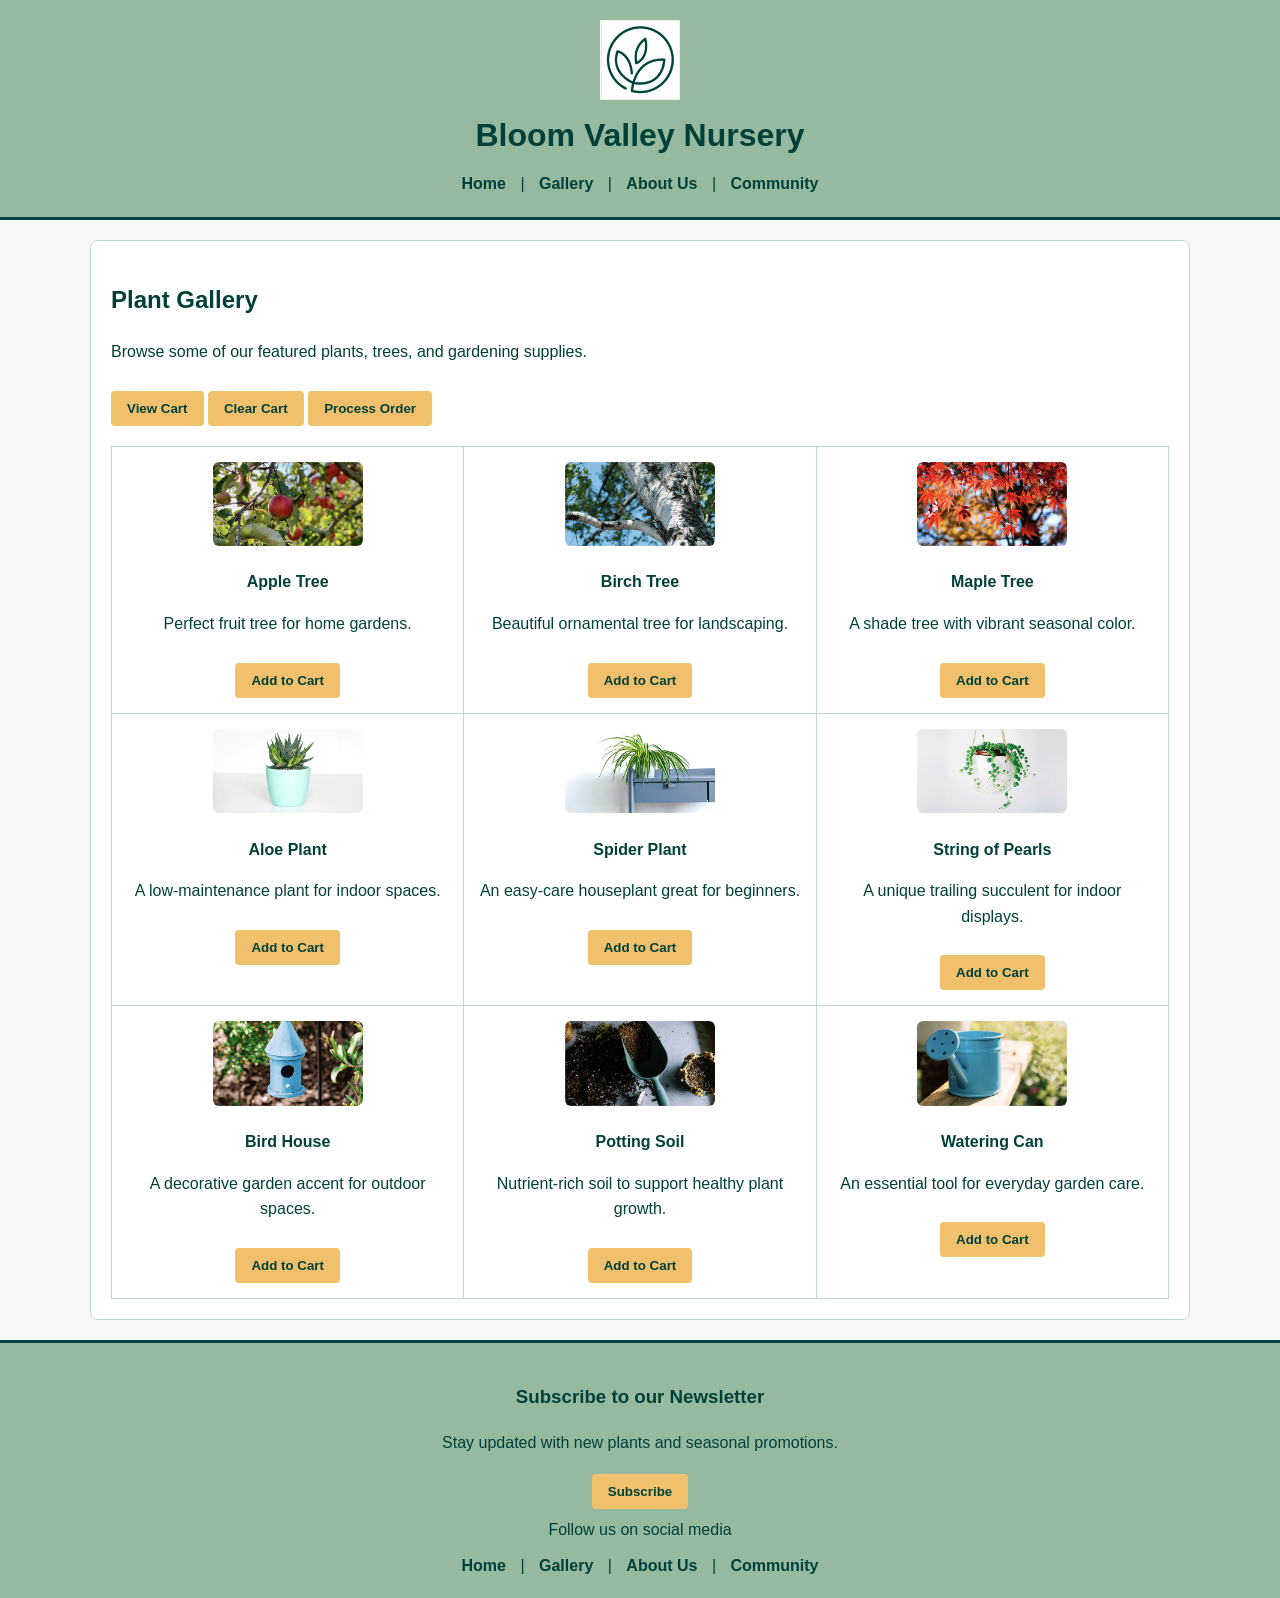
<file: gallery.html>
<!DOCTYPE html>
<html lang="en">
  <head>
    <meta charset="UTF-8" />
    <meta name="viewport" content="width=device-width, initial-scale=1.0" />
    <title>Bloom Valley Nursery - Gallery</title>
    <link rel="stylesheet" href="style.css" />
  </head>
  <body>
    <header>
      <img src="image.png" alt="Bloom Valley Nursery Logo" width="80" />
      <h1>Bloom Valley Nursery</h1>

      <nav>
        <a href="index.html">Home</a> | <a href="gallery.html">Gallery</a> |
        <a href="about.html">About Us</a> |
        <a href="community.html">Community</a>
      </nav>
    </header>

    <main>
      <h2>Plant Gallery</h2>
      <p>Browse some of our featured plants, trees, and gardening supplies.</p>

      <div>
        <button id="view-cart-btn">View Cart</button>
        <button id="clear-cart-btn">Clear Cart</button>
        <button id="process-order-btn">Process Order</button>
      </div>

      <table border="1">
        <tr>
          <td>
            <img src="Client1_AppleTree.png" alt="Apple Tree" width="150" />
            <p><strong>Apple Tree</strong></p>
            <p>Perfect fruit tree for home gardens.</p>
            <button class="add-cart-btn" data-item="Apple Tree">
              Add to Cart
            </button>
          </td>

          <td>
            <img src="Client1_BirchTree.png" alt="Birch Tree" width="150" />
            <p><strong>Birch Tree</strong></p>
            <p>Beautiful ornamental tree for landscaping.</p>
            <button class="add-cart-btn" data-item="Birch Tree">
              Add to Cart
            </button>
          </td>

          <td>
            <img src="Client1_MapleTree.png" alt="Maple Tree" width="150" />
            <p><strong>Maple Tree</strong></p>
            <p>A shade tree with vibrant seasonal color.</p>
            <button class="add-cart-btn" data-item="Maple Tree">
              Add to Cart
            </button>
          </td>
        </tr>

        <tr>
          <td>
            <img src="Client1_AloePlant.png" alt="Aloe Plant" width="150" />
            <p><strong>Aloe Plant</strong></p>
            <p>A low-maintenance plant for indoor spaces.</p>
            <button class="add-cart-btn" data-item="Aloe Plant">
              Add to Cart
            </button>
          </td>

          <td>
            <img src="Client1_SpiderPlant.png" alt="Spider Plant" width="150" />
            <p><strong>Spider Plant</strong></p>
            <p>An easy-care houseplant great for beginners.</p>
            <button class="add-cart-btn" data-item="Spider Plant">
              Add to Cart
            </button>
          </td>

          <td>
            <img
              src="Client1_StringofPearls.png"
              alt="String of Pearls"
              width="150"
            />
            <p><strong>String of Pearls</strong></p>
            <p>A unique trailing succulent for indoor displays.</p>
            <button class="add-cart-btn" data-item="String of Pearls">
              Add to Cart
            </button>
          </td>
        </tr>

        <tr>
          <td>
            <img src="Client1_BirdHouse.png" alt="Bird House" width="150" />
            <p><strong>Bird House</strong></p>
            <p>A decorative garden accent for outdoor spaces.</p>
            <button class="add-cart-btn" data-item="Bird House">
              Add to Cart
            </button>
          </td>

          <td>
            <img
              src="Client1_PottingSoil.png"
              alt="Potting Soil"
              width="150"
            />
            <p><strong>Potting Soil</strong></p>
            <p>Nutrient-rich soil to support healthy plant growth.</p>
            <button class="add-cart-btn" data-item="Potting Soil">
              Add to Cart
            </button>
          </td>

          <td>
            <img src="Client1_WateringCan.png" alt="Watering Can" width="150" />
            <p><strong>Watering Can</strong></p>
            <p>An essential tool for everyday garden care.</p>
            <button class="add-cart-btn" data-item="Watering Can">
              Add to Cart
            </button>
          </td>
        </tr>
      </table>
    </main>

    <footer>
      <h3>Subscribe to our Newsletter</h3>
      <p>Stay updated with new plants and seasonal promotions.</p>

      <button class="subscribe-btn">Subscribe</button>

      <p>Follow us on social media</p>

      <nav>
        <a href="index.html">Home</a> | <a href="gallery.html">Gallery</a> |
        <a href="about.html">About Us</a> |
        <a href="community.html">Community</a>
      </nav>
    </footer>

    <script src="script.js"></script>
  </body>
</html>
</file>
<file: style.css>
* {
  box-sizing: border-box;
}

body {
  margin: 0;
  font-family: Arial, sans-serif;
  line-height: 1.6;
  background-color: #f7f7f7;
  color: #014038;
}

header {
  background-color: #96baa0;
  text-align: center;
  padding: 20px;
  border-bottom: 3px solid #014038;
}

header img {
  display: block;
  margin: 0 auto 10px auto;
}

header h1 {
  margin: 10px 0;
  font-size: 2rem;
}

nav {
  margin-top: 10px;
}

nav a {
  color: #014038;
  text-decoration: none;
  font-weight: bold;
  margin: 0 10px;
}

nav a:hover {
  text-decoration: underline;
}

main {
  max-width: 1100px;
  margin: 20px auto;
  padding: 20px;
  background-color: white;
  border: 1px solid #bdd4da;
  border-radius: 8px;
}

h2,
h3 {
  color: #014038;
}

ul {
  padding-left: 20px;
}

table {
  width: 100%;
  border-collapse: collapse;
  margin-top: 20px;
}

td {
  width: 33.33%;
  text-align: center;
  vertical-align: top;
  padding: 15px;
  border: 1px solid #bdd4da;
}

td img {
  max-width: 100%;
  height: auto;
  border-radius: 6px;
}

button {
  background-color: #f0c06d;
  color: #014038;
  border: none;
  padding: 10px 16px;
  margin-top: 10px;
  cursor: pointer;
  font-weight: bold;
  border-radius: 4px;
}

button:hover {
  background-color: #96baa0;
}

form {
  margin-top: 20px;
}

input[type="text"],
input[type="email"],
textarea {
  width: 100%;
  padding: 10px;
  margin-top: 5px;
  margin-bottom: 15px;
  border: 1px solid #bdd4da;
  border-radius: 4px;
  font-size: 1rem;
}

button[type="submit"] {
  background-color: #f0c06d;
  color: #014038;
}

footer {
  background-color: #96baa0;
  text-align: center;
  padding: 20px;
  margin-top: 20px;
  border-top: 3px solid #014038;
}

footer nav {
  margin-top: 10px;
}

footer p {
  margin: 8px 0;
}

@media (max-width: 768px) {
  main {
    margin: 10px;
    padding: 15px;
  }

  table,
  tr,
  td {
    display: block;
    width: 100%;
  }

  td {
    margin-bottom: 15px;
  }

  nav a {
    display: inline-block;
    margin: 5px;
  }

  header h1 {
    font-size: 1.5rem;
  }
}
</file>
